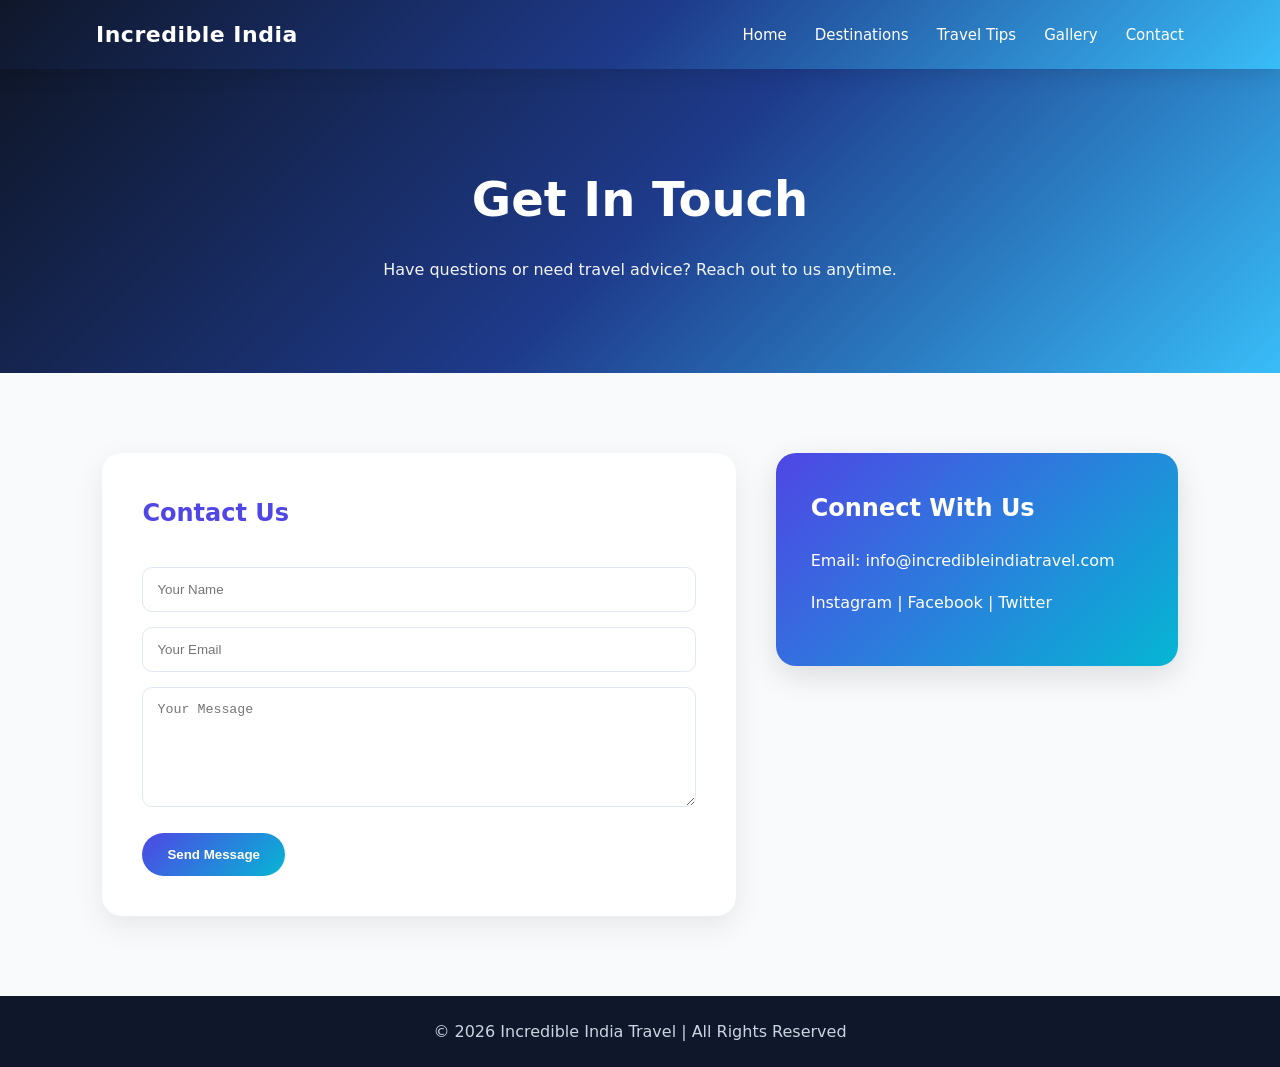
<file: contact.html>
<!-- contact.html -->

<!DOCTYPE html>
<html lang="en">
<head>
    <meta charset="UTF-8">
    <meta name="viewport" content="width=device-width, initial-scale=1.0">
    <title>Contact | Incredible India</title>
    <link rel="stylesheet" href="style.css">
</head>
<body>

<nav>
    <div class="nav-container">

        <h2 class="logo">Incredible India</h2>

        <ul>
            <li><a href="index.html">Home</a></li>
            <li><a href="destinations.html">Destinations</a></li>
            <li><a href="travel-tips.html">Travel Tips</a></li>
            <li><a href="gallery.html">Gallery</a></li>
            <li><a href="contact.html">Contact</a></li>
        </ul>

    </div>
</nav>

<section class="page-hero">

    <h1>Get In Touch</h1>

    <p>
        Have questions or need travel advice?
        Reach out to us anytime.
    </p>

</section>

<section class="contact-section">

    <div class="contact-card">

        <h1>Contact Us</h1>

        <form>

            <input type="text" placeholder="Your Name">

            <input type="email" placeholder="Your Email">

            <textarea rows="6" placeholder="Your Message"></textarea>

            <button type="submit">Send Message</button>

        </form>

    </div>

    <div class="contact-info">

        <h2>Connect With Us</h2>

        <p>Email: info@incredibleindiatravel.com</p>

        <p>Instagram | Facebook | Twitter</p>

    </div>

</section>

<footer>
    <p>© 2026 Incredible India Travel | All Rights Reserved</p>
</footer>

</body>
</html>
</file>
<file: style.css>
/* =====================
   COLOR SYSTEM
===================== */
:root {
    --primary: #4F46E5;
    --secondary: #06B6D4;
    --dark: #0F172A;
    --light: #F8FAFC;
    --white: #FFFFFF;
    --text-main: #1E293B;
    --text-light: #64748B;
    --border: #E2E8F0;
}

/* =====================
   RESET
===================== */
* {
    margin: 0;
    padding: 0;
    box-sizing: border-box;
}

/* =====================
   BODY
===================== */
body {
    font-family: system-ui, -apple-system, "Segoe UI", Arial, sans-serif;
    background: var(--light);
    color: var(--text-main);
    line-height: 1.7;
}

/* =====================
   NAVBAR
===================== */
nav {
    position: sticky;
    top: 0;
    z-index: 1000;

    padding: 16px 0;

   background: linear-gradient(
    135deg,
    #0F172A,
    #1E3A8A,
    #38BDF8
);
    backdrop-filter: blur(10px);

    box-shadow: 0 4px 20px rgba(0,0,0,0.12);
}

.nav-container {
    width: 85%;
    margin: auto;

    display: flex;
    justify-content: space-between;
    align-items: center;
}

.logo {
    font-size: 22px;
    font-weight: 800;
    color: white;
    letter-spacing: 0.5px;
}

nav ul {
    display: flex;
    list-style: none;
}

nav ul li {
    margin-left: 28px;
}

nav ul li a {
    text-decoration: none;
    color: white;
    font-weight: 500;
    font-size: 15px;
    position: relative;
    transition: 0.3s;
}

nav ul li a:hover {
    opacity: 0.85;
}

/* underline */
nav ul li a::after {
    content: "";
    position: absolute;

    width: 0%;
    height: 2px;

    left: 0;
    bottom: -5px;

    background: white;

    transition: 0.3s;
}

nav ul li a:hover::after {
    width: 100%;
}

/* =====================
   HERO SECTION
===================== */
.hero{
    width: 100%;
    min-height: 100vh;
    padding: 120px 8%;
    display: flex;
    justify-content: space-between;
    align-items: center;
    gap: 60px;
    background: linear-gradient(
    135deg,
    #0F172A,
    #1E3A8A,
    #38BDF8
);
}

/* LEFT CONTENT */

.hero-content{
    width: 40%;
    color: white;
    z-index: 2;
}

.hero-content h1{
    font-size: 75px;
    line-height: 1.1;
    margin-bottom: 25px;
    font-weight: 800;
}

.hero-content p{
    font-size: 24px;
    line-height: 1.8;
    margin-bottom: 35px;
    color: rgba(255,255,255,0.9);
}

.hero-content button,
.hero-btn {
    display: inline-block;
    padding: 18px 40px;
    border: none;
    border-radius: 50px;
    font-size: 20px;
    font-weight: bold;
    cursor: pointer;
    background: white;
    color: #344468;
    text-decoration: none;
    transition: 0.4s;
}

.hero-content button:hover,
.hero-btn:hover {
   background: linear-gradient(
    135deg,
    #0EA5E9,
    #2563EB,
    #1D4ED8
);
    transform: translateY(-5px);
}

/* SLIDESHOW */

.hero-slider{
    width: 58%;
    height: 550px;
    overflow: hidden;
    position: relative;
    border-radius: 35px;

    background: rgba(255,255,255,0.08);
    backdrop-filter: blur(15px);
    box-shadow: 0 20px 50px rgba(0,0,0,0.25);
}

/* Slides container */

.slides{
    display: flex;
    width: 400%;
    height: 100%;

    animation: slideshow 16s infinite ease-in-out;
}

/* Images */

.slides img{
    width: 25%;
    height: 100%;
    object-fit: cover;
    flex-shrink: 0;
}

/* Slideshow Animation */

@keyframes slideshow{

    0%{
        transform: translateX(0);
    }

    20%{
        transform: translateX(0);
    }

    25%{
        transform: translateX(-25%);
    }

    45%{
        transform: translateX(-25%);
    }

    50%{
        transform: translateX(-50%);
    }

    70%{
        transform: translateX(-50%);
    }

    75%{
        transform: translateX(-75%);
    }

    95%{
        transform: translateX(-75%);
    }

    100%{
        transform: translateX(0);
    }
}

/* RESPONSIVE */

@media(max-width: 992px){

    .hero{
        flex-direction: column;
        text-align: center;
        padding-top: 150px;
    }

    .hero-content{
        width: 100%;
    }

    .hero-slider{
        width: 100%;
        height: 400px;
    }

    .hero-content h1{
        font-size: 55px;
    }

    .hero-content p{
        font-size: 20px;
    }
}

@media(max-width: 600px){

    .hero-content h1{
        font-size: 42px;
    }

    .hero-content p{
        font-size: 18px;
    }

    .hero-slider{
        height: 280px;
    }
}

/* =====================
   PAGE HERO
===================== */
.page-hero {
    text-align: center;

    padding: 90px 20px;

      background: linear-gradient(
    135deg,
    #0F172A,
    #1E3A8A,
    #38BDF8
);
    color: white;
}

.page-hero h1 {
    font-size: 48px;
    margin-bottom: 15px;
}

.page-hero p {
    max-width: 700px;
    margin: auto;
    opacity: 0.95;
}

/* =====================
   STATS
===================== */
.stats {
    display: flex;
    justify-content: space-around;

    padding: 60px 20px;

    background: white;

    text-align: center;
}

.stat h2 {
    font-size: 38px;
    color: var(--primary);
}

.stat p {
    color: var(--text-light);
}

/* =====================
   FEATURES
===================== */
.features {
    display: grid;

    grid-template-columns: repeat(auto-fit, minmax(250px, 1fr));

    gap: 30px;

    padding: 70px 8%;
}

.feature {
    background: white;

    padding: 35px;

    border-radius: 18px;

    text-align: center;

    border: 1px solid var(--border);

    box-shadow: 0 10px 30px rgba(0,0,0,0.06);

    transition: 0.3s;
}

.feature:hover {
    transform: translateY(-8px);
}

.feature-icon {
    width: 65px;
    height: 65px;

    margin: auto;
    margin-bottom: 18px;

    border-radius: 50%;

    background: linear-gradient(
        135deg,
        var(--primary),
        var(--secondary)
    );
}

/* =====================
   CONTAINER
===================== */
.container {
    max-width: 1150px;
    margin: auto;

    padding: 70px 20px;
}
.container h2{
    text-align: center;
    margin: 10px;
    font-size: xx-large;
}

/* =====================
   GRID
===================== */
.grid {
    display: grid;

    grid-template-columns: repeat(auto-fit, minmax(250px, 1fr));

    gap: 28px;
}

/* =====================
   CARDS
===================== */
.card {
    background: white;

    border-radius: 18px;

    overflow: hidden;

    border: 1px solid var(--border);

    box-shadow: 0 10px 25px rgba(0,0,0,0.05);

    transition: 0.3s;
}

.card:hover {
    transform: translateY(-8px);
}

.card img {
    width: 100%;
    height: 220px;

    object-fit: cover;
}

.card h3 {
    margin: 18px;
}

.card p {
    margin: 0 18px 22px;
    color: var(--text-light);
}

/* =====================
   DESTINATION CARDS
===================== */
.destination-card {
    display: flex;

    gap: 30px;

    background: white;

    border-radius: 18px;

    overflow: hidden;

    margin-bottom: 40px;

    box-shadow: 0 10px 30px rgba(0,0,0,0.08);
}

.destination-card img {
    width: 320px;
    object-fit: cover;
}

.destination-content {
    padding: 30px;
}

.destination-content h2 {
    margin-bottom: 15px;
    color: #4338ca;
}

.destination-info {
    margin-top: 18px;
}

.destination-info p {
    margin-bottom: 10px;
}

/* =====================
   TRAVEL TIPS
===================== */
.tips-grid {
    display: grid;

    grid-template-columns: repeat(auto-fit, minmax(250px, 1fr));

    gap: 30px;

    padding: 70px 8%;
}

.tip-box {
    background: white;

    padding: 30px;

    border-radius: 18px;

    border-top: 5px solid var(--primary);

    box-shadow: 0 10px 30px rgba(0,0,0,0.06);

    transition: 0.3s;
}

.tip-box:hover {
    transform: translateY(-8px);
}

.tip-box h2 {
    margin-bottom: 15px;
    color: var(--primary);
}

/* =====================
   TIP BOX IMAGES
===================== */

.tip-box img {
    width: 100%;
    height: 200px;

    object-fit: cover;

    border-radius: 12px;

    margin-bottom: 18px;
}

/* =====================
   GALLERY
===================== */
.gallery-grid {
    display: grid;

    grid-template-columns: repeat(auto-fit, minmax(250px, 1fr));

    grid-auto-rows: 250px;

    gap: 20px;

    padding: 70px 8%;
}

.gallery-item {
    position: relative;

    overflow: hidden;

    border-radius: 18px;
}

.gallery-item img {
    width: 100%;
    height: 100%;

    object-fit: cover;

    transition: 0.4s;
}

.gallery-item:hover img {
    transform: scale(1.08);
}

.gallery-overlay {
    position: absolute;

    bottom: 0;

    width: 100%;

    padding: 20px;

    background: linear-gradient(
        transparent,
        rgba(0,0,0,0.8)
    );

    color: white;
}

.tall {
    grid-row: span 2;
}

.wide {
    grid-column: span 2;
}

/* =====================
   CTA
===================== */
.cta {
    text-align: center;

    padding: 80px 20px;

    background: linear-gradient(
        135deg,
        var(--primary),
        var(--secondary)
    );

    color: white;

    border-radius: 20px;

    width: 90%;

    margin: 40px auto;
}

.cta-btn {
    display: inline-block;

    margin-top: 18px;

    padding: 14px 28px;

    border-radius: 30px;

    background: white;
    color: var(--primary);

    text-decoration: none;
    font-weight: 600;
}
.cta-btn:hover {
    background:
    #9edaf7;
    transform: translateY(-5px);
}

/* =====================
   CONTACT
===================== */
.contact-section {
    display: flex;

    gap: 40px;

    padding: 80px 8%;

    flex-wrap: wrap;
}

.contact-card {
    flex: 1;
    min-width: 300px;

    background: white;

    padding: 40px;

    border-radius: 20px;

    box-shadow: 0 10px 30px rgba(0,0,0,0.08);
}

.contact-card h1 {
    margin-bottom: 18px;
    color: var(--primary);
}

/* =====================
   CONTACT INFO BOX FIX
===================== */

.contact-info {
    flex: 0.6;

    min-width: 260px;

    padding: 35px;

    border-radius: 20px;

    background: linear-gradient(
        135deg,
        var(--primary),
        var(--secondary)
    );

    color: white;

    height: fit-content;

    align-self: flex-start;

    box-shadow: 0 10px 30px rgba(0,0,0,0.12);
}

.contact-info h2 {
    margin-bottom: 18px;
}

.contact-info p {
    margin-bottom: 15px;
}

input,
textarea {
    width: 100%;

    padding: 14px;

    margin-top: 15px;

    border-radius: 10px;

    border: 1px solid var(--border);
}

button {
    margin-top: 18px;

    padding: 14px 25px;

    border: none;

    border-radius: 30px;

    background: linear-gradient(
        135deg,
        var(--primary),
        var(--secondary)
    );

    color: white;

    font-weight: 600;

    cursor: pointer;
}

button:hover {
    opacity: 0.92;
}

/* =====================
   FOOTER
===================== */
footer {
    background: #0F172A;

    color: #cbd5e1;

    text-align: center;

    padding: 22px;
}

/* =====================
   RESPONSIVE
===================== */
@media (max-width: 768px) {

    .nav-container {
        flex-direction: column;
        gap: 15px;
    }

    nav ul {
        flex-direction: column;
        align-items: center;
    }

    nav ul li {
        margin: 10px 0;
    }

    .hero {
        flex-direction: column;
        text-align: center;

        padding: 80px 20px;
    }

    .hero-content h1 {
        font-size: 36px;
    }

    .hero-image img {
        width: 90%;
        margin-top: 25px;
    }

    .stats {
        flex-direction: column;
        gap: 25px;
    }

    .destination-card {
        flex-direction: column;
    }

    .destination-card img {
        width: 100%;
        height: 260px;
    }

    .wide {
        grid-column: span 1;
    }

    .contact-section {
        flex-direction: column;
    }
}
</file>
